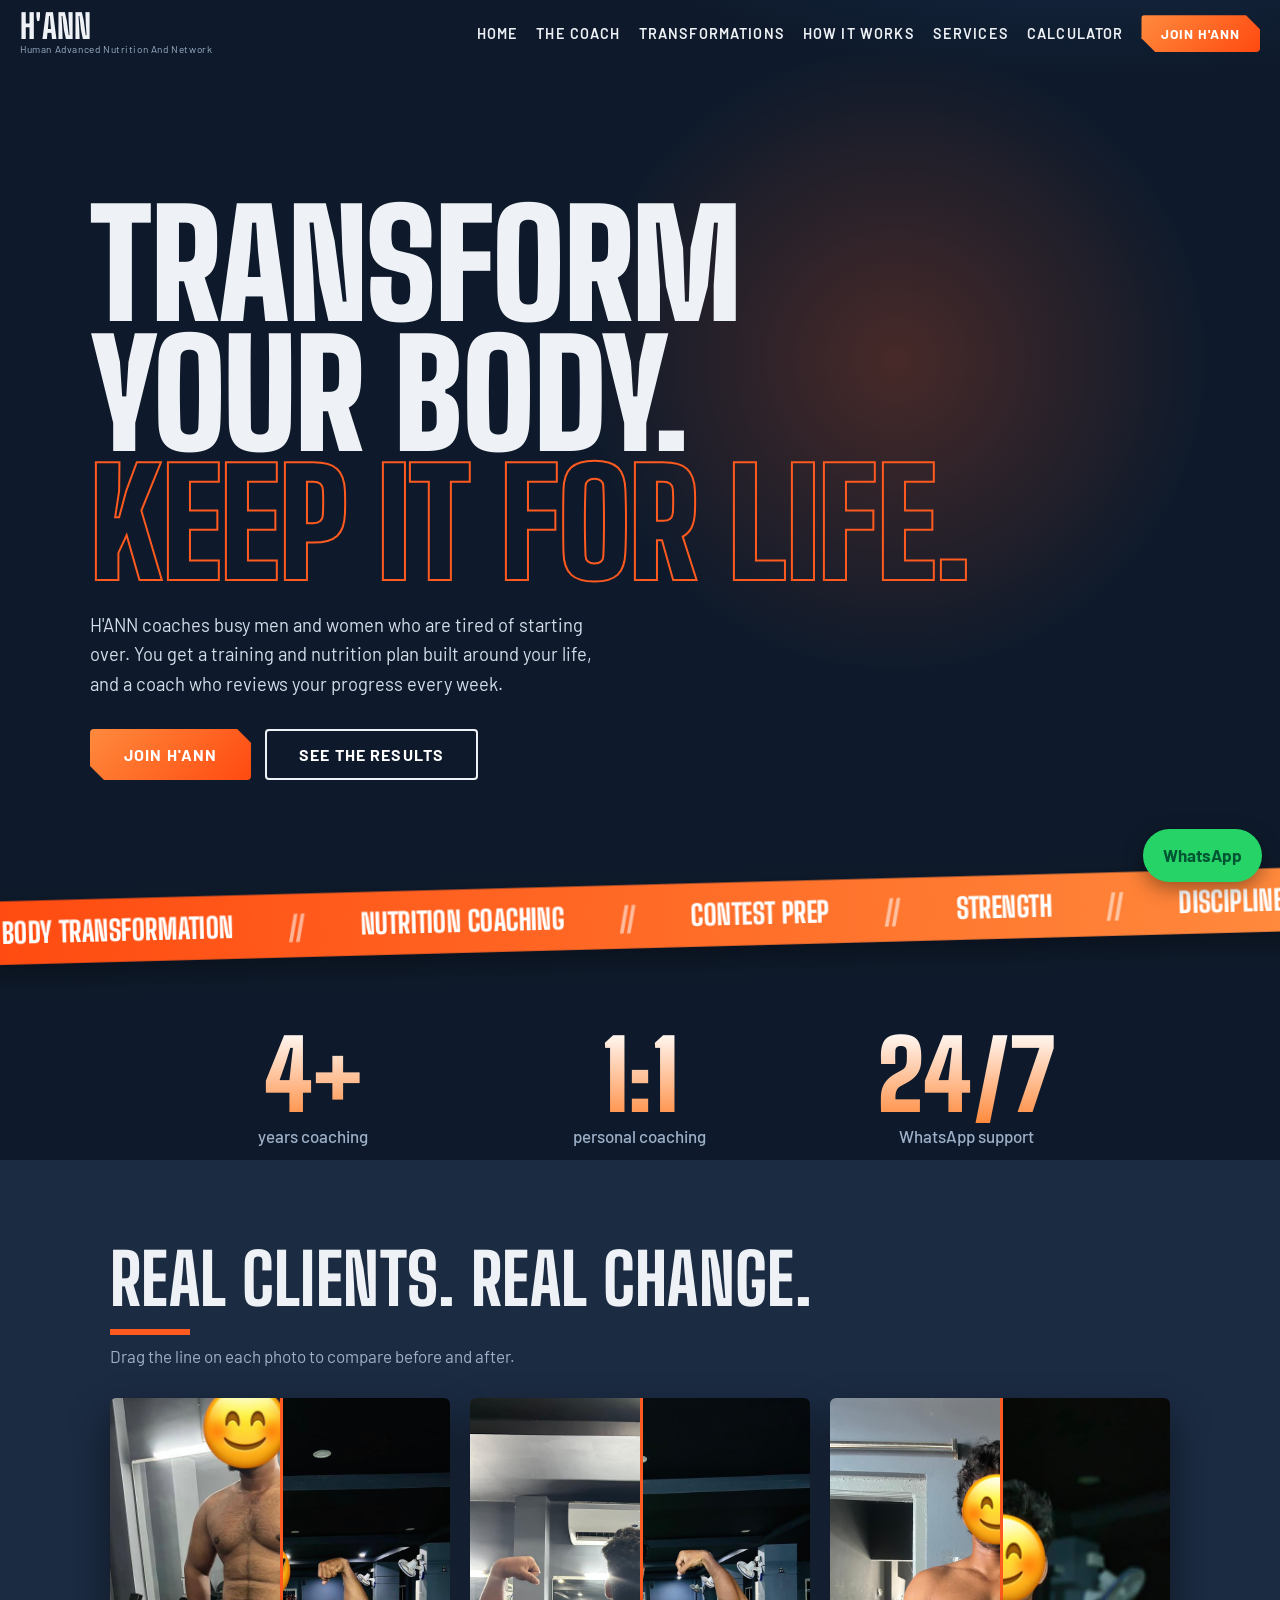
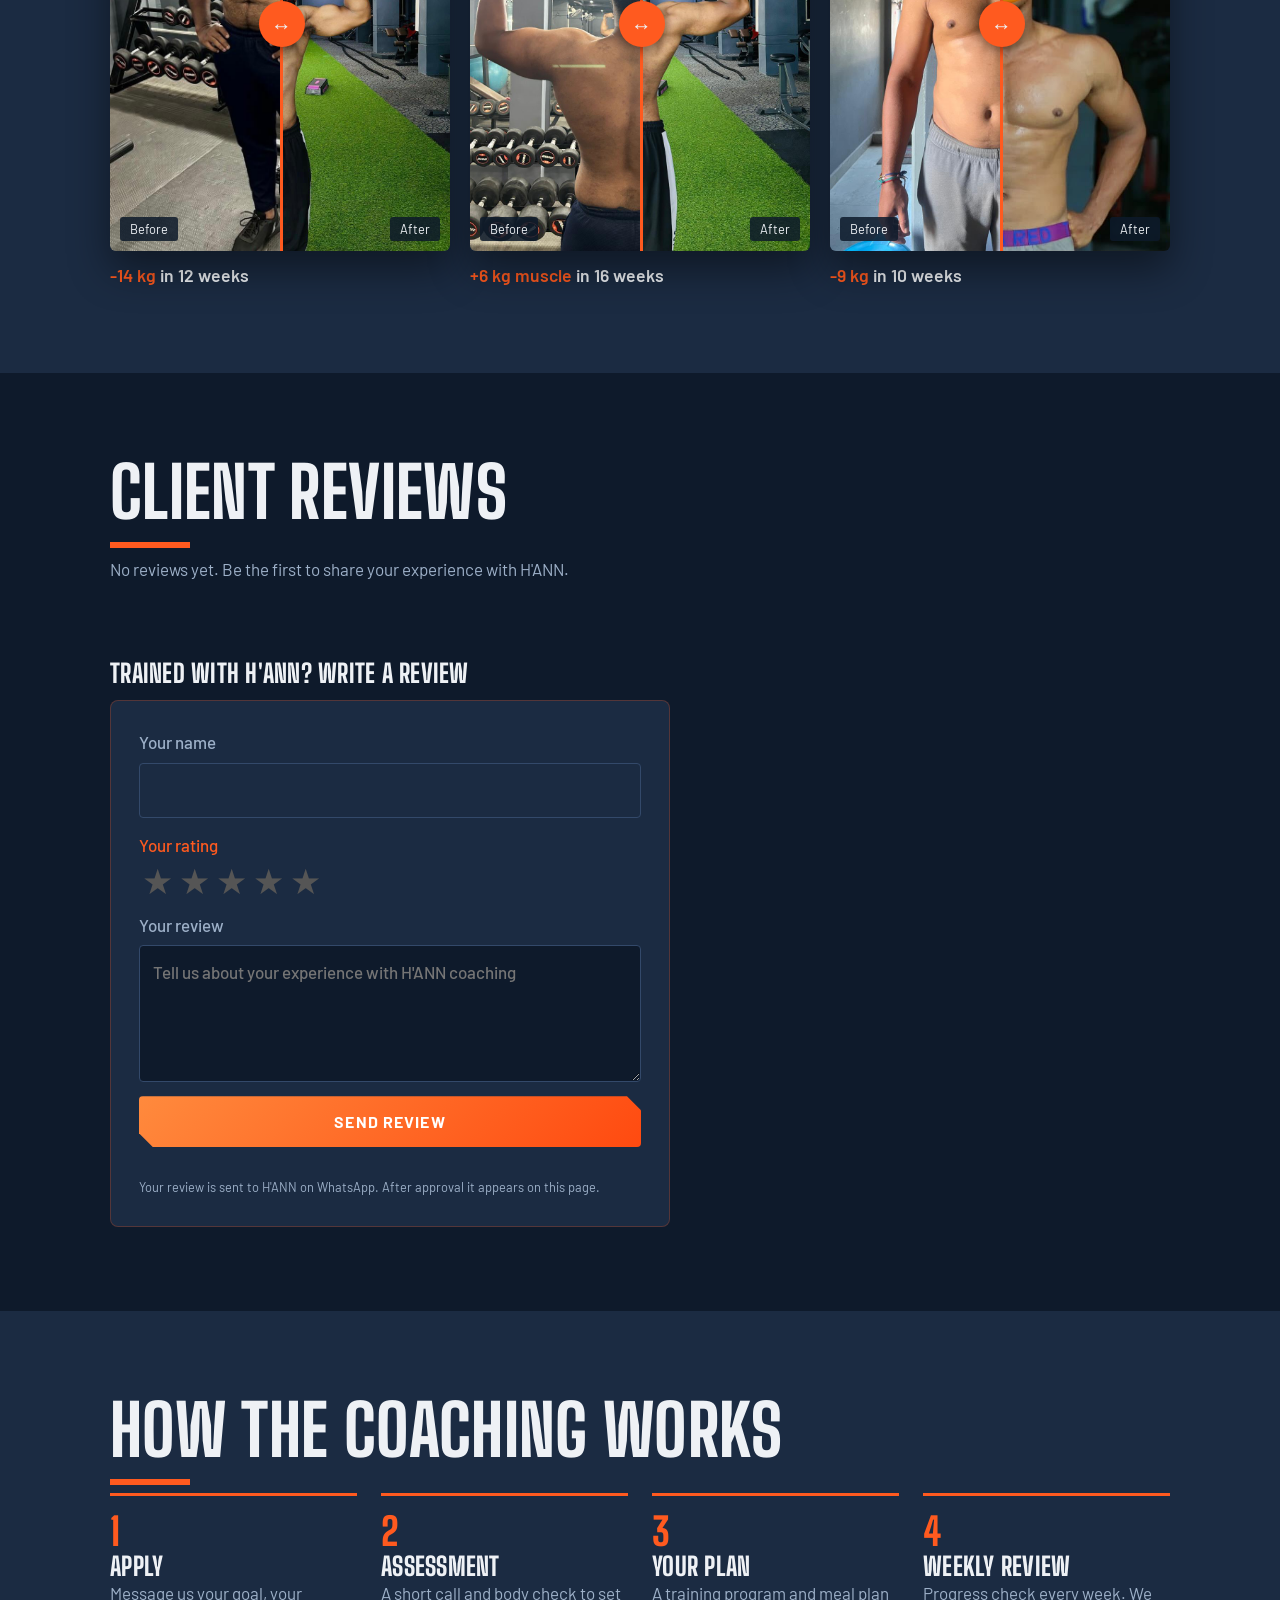
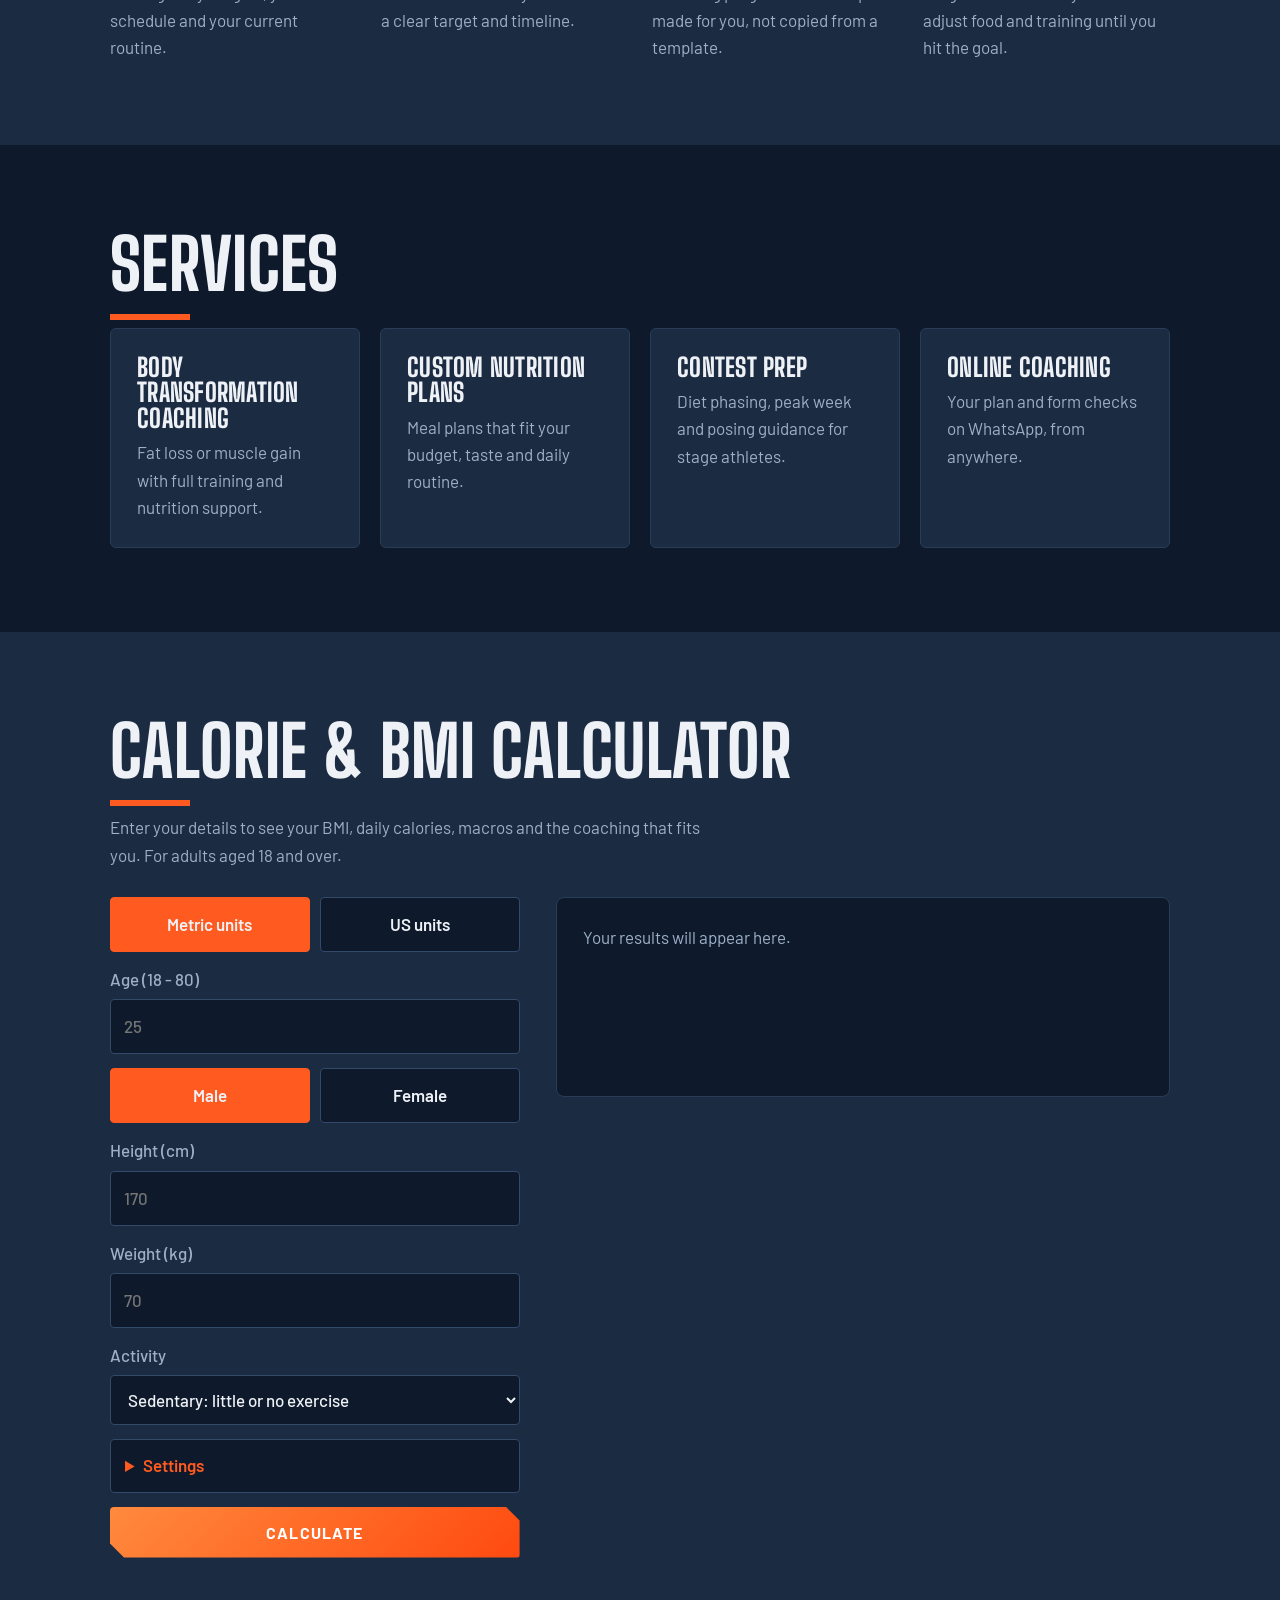
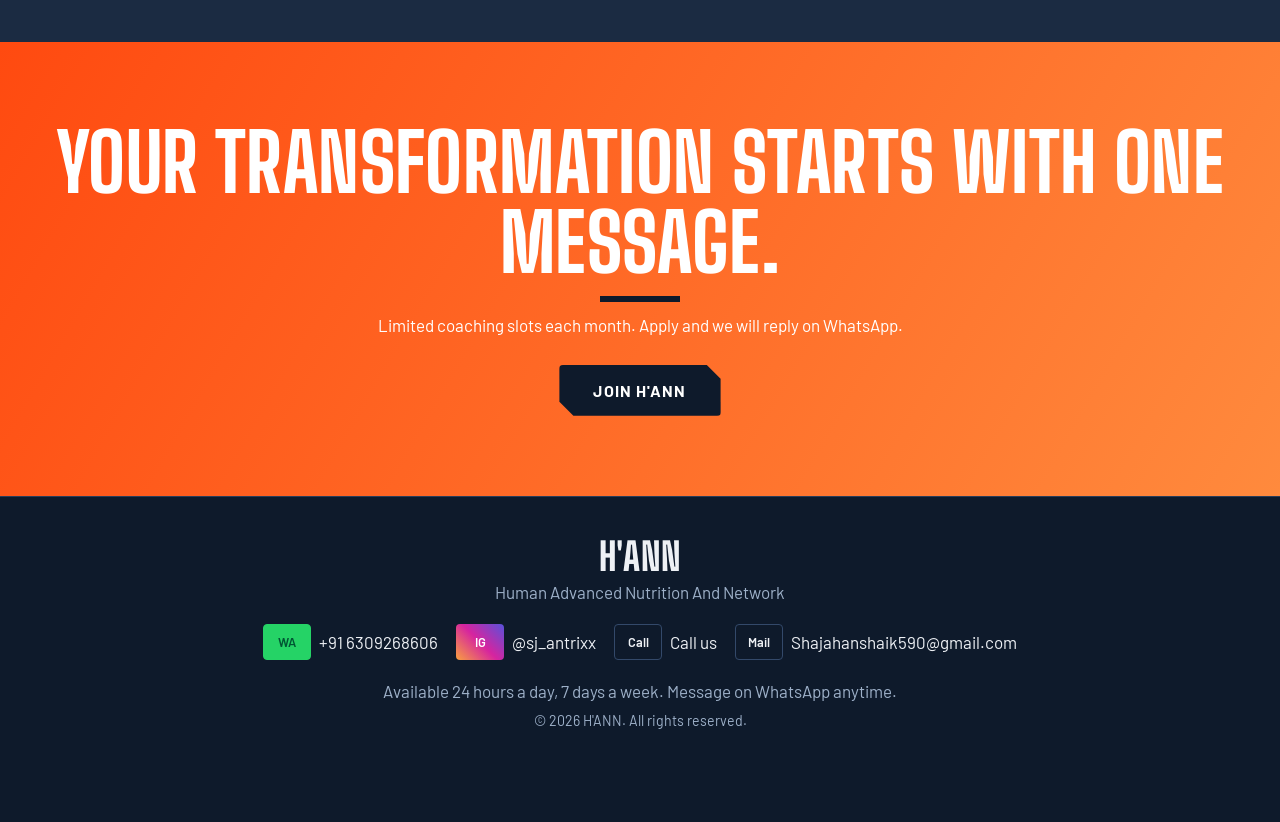
<file: index.html>
<!DOCTYPE html>
<html lang="en">

<head>
    <meta charset="UTF-8">
    <meta name="viewport" content="width=device-width, initial-scale=1">
    <title>H'ANN | Body Transformation Coaching</title>
    <meta name="description" content="H'ANN - Human Advanced Nutrition And Network. Body transformation coaching with training and nutrition built around you.">
    <link rel="preconnect" href="https://fonts.googleapis.com">
    <link rel="preconnect" href="https://fonts.gstatic.com" crossorigin>
    <link href="https://fonts.googleapis.com/css2?family=Barlow:wght@400;500;600&family=Big+Shoulders+Display:wght@700;800;900&display=swap" rel="stylesheet">
    <link rel="stylesheet" href="css/style.css">
    <script>
        document.documentElement.className = "js"
    </script>
</head>

<body>
    <div class="progress" id="prog"></div>
    <header class="nav" id="nav">
        <a class="logo" href="index.html" aria-label="H'ANN home"><span class="logo-main">H'ANN</span><span class="logo-sub">Human Advanced Nutrition And Network</span></a>
        <button class="burger" id="burger" aria-label="Open menu" aria-expanded="false"><span></span><span></span><span></span></button>
        <nav class="menu" id="menu"><a href="index.html">Home</a><a href="about.html">The Coach</a><a href="index.html#transformations">Transformations</a><a href="index.html#how">How it works</a><a href="index.html#services">Services</a><a href="index.html#calculator">Calculator</a>
            <a href="#" class="btn btn-sm" data-book>Join H'ANN</a>
        </nav>
    </header>

   
        <section class="hero" id="home">
    <div class="hero-in">
        <h1><span>Transform</span> <span>your body.</span><br><span class="out">Keep it</span> <span class="out">for life.</span></h1>
        <p>H'ANN coaches busy men and women who are tired of starting over. You get a training and nutrition plan built around your life, and a coach who reviews your progress every week.</p>
        <div class="hero-cta"><a href="#" class="btn" data-book>Join H'ANN</a><a class="btn btn-ghost" href="#transformations">See the results</a></div>
    </div>
</section>
         

    <div class="marquee">
        <div class="mq-track"><span>Body Transformation</span><span>Nutrition Coaching</span><span>Contest Prep</span><span>Strength</span><span>Discipline</span><span>H'ANN Network</span><span>Body Transformation</span><span>Nutrition Coaching</span><span>Contest Prep</span><span>Strength</span><span>Discipline</span><span>H'ANN Network</span></div>
    </div>
   <div class="statbar">
    <div><b data-count="4">0</b><span>years coaching</span></div>
    <div><b>1:1</b><span>personal coaching</span></div>
    <div><b>24/7</b><span>WhatsApp support</span></div>
</div>
    <section class="sec alt" id="transformations">
        <div class="wrap">
            <h2>Real clients. Real change.</h2>
            <p class="lead">Drag the line on each photo to compare before and after.</p>
            <div class="ba-grid">
                <div>
                    <div class="ba">
                        <div class="ph " data-name="images/ba1-after.jpg"><img src="images/ba1-after.jpg" alt="After" onerror="this.remove()"></div>
                        <div class="ph before" data-name="images/ba1-before.jpg"><img src="images/ba1-before.jpg" alt="Before" onerror="this.remove()"></div>
                        <div class="bar"></div><span class="tag l">Before</span><span class="tag r">After</span>
                        <input type="range" min="0" max="100" value="50" aria-label="Drag to compare before and after"></div>
                    <p class="res"><span>-14 kg</span> in 12 weeks</p>
                </div>
                <div>
                    <div class="ba">
                        <div class="ph " data-name="images/ba2-after.jpg"><img src="images/ba2-after.jpg" alt="After" onerror="this.remove()"></div>
                        <div class="ph before" data-name="images/ba2-before.jpg"><img src="images/ba2-before.jpg" alt="Before" onerror="this.remove()"></div>
                        <div class="bar"></div><span class="tag l">Before</span><span class="tag r">After</span>
                        <input type="range" min="0" max="100" value="50" aria-label="Drag to compare before and after"></div>
                    <p class="res"><span>+6 kg muscle</span> in 16 weeks</p>
                </div>
                <div>
                    <div class="ba">
                        <div class="ph " data-name="images/ba3-after.jpg"><img src="images/ba3-after.jpg" alt="After" onerror="this.remove()"></div>
                        <div class="ph before" data-name="images/ba3-before.jpg"><img src="images/ba3-before.jpg" alt="Before" onerror="this.remove()"></div>
                        <div class="bar"></div><span class="tag l">Before</span><span class="tag r">After</span>
                        <input type="range" min="0" max="100" value="50" aria-label="Drag to compare before and after"></div>
                    <p class="res"><span>-9 kg</span> in 10 weeks</p>
                </div>
            </div>
        </div>
    </section>

   <section class="sec" id="testimonials">
    <div class="wrap">
        <h2>Client reviews</h2>
        <p class="lead" id="revSummary"></p>
        <div class="quotes" id="revList"></div>
        <div class="revbox">
            <h3>Trained with H'ANN? Write a review</h3>
            <form id="revForm" class="revform">
                <label>Your name<input id="rvName" required maxlength="40" autocomplete="name"></label>
                <div>
                    <span class="rl">Your rating</span>
                    <div class="rate" role="radiogroup" aria-label="Rating">
                        <input type="radio" name="rate" id="r5" value="5" required><label for="r5"><span class="sr">5 stars</span>&#9733;</label>
                        <input type="radio" name="rate" id="r4" value="4"><label for="r4"><span class="sr">4 stars</span>&#9733;</label>
                        <input type="radio" name="rate" id="r3" value="3"><label for="r3"><span class="sr">3 stars</span>&#9733;</label>
                        <input type="radio" name="rate" id="r2" value="2"><label for="r2"><span class="sr">2 stars</span>&#9733;</label>
                        <input type="radio" name="rate" id="r1" value="1"><label for="r1"><span class="sr">1 star</span>&#9733;</label>
                    </div>
                </div>
                <label>Your review<textarea id="rvText" required minlength="20" maxlength="500" rows="4" placeholder="Tell us about your experience with H'ANN coaching"></textarea></label>
                <button class="btn" type="submit">Send review</button>
                <p class="note" id="rvNote">Your review is sent to H'ANN on WhatsApp. After approval it appears on this page.</p>
            </form>
        </div>
    </div>
</section>

    <section class="sec alt" id="how">
        <div class="wrap">
            <h2>How the coaching works</h2>
            <ol class="steps">
                <li>
                    <h3>Apply</h3>
                    <p>Message us your goal, your schedule and your current routine.</p>
                </li>
                <li>
                    <h3>Assessment</h3>
                    <p>A short call and body check to set a clear target and timeline.</p>
                </li>
                <li>
                    <h3>Your plan</h3>
                    <p>A training program and meal plan made for you, not copied from a template.</p>
                </li>
                <li>
                    <h3>Weekly review</h3>
                    <p>Progress check every week. We adjust food and training until you hit the goal.</p>
                </li>
            </ol>
        </div>
    </section>

    <section class="sec" id="services">
        <div class="wrap">
            <h2>Services</h2>
            <div class="svcs">
                <div class="svc">
                    <h3>Body Transformation Coaching</h3>
                    <p>Fat loss or muscle gain with full training and nutrition support.</p>
                </div>
                <div class="svc">
                    <h3>Custom Nutrition Plans</h3>
                    <p>Meal plans that fit your budget, taste and daily routine.</p>
                </div>
                <div class="svc">
                    <h3>Contest Prep</h3>
                    <p>Diet phasing, peak week and posing guidance for stage athletes.</p>
                </div>
                <div class="svc">
                    <h3>Online Coaching</h3>
                    <p>Your plan and form checks on WhatsApp, from anywhere.</p>
                </div>
            </div>
        </div>
    </section>

    <section class="sec alt" id="calculator">
        <div class="wrap">
            <h2>Calorie &amp; BMI Calculator</h2>
            <p class="lead">Enter your details to see your BMI, daily calories, macros and the coaching that fits you. For adults aged 18 and over.</p>
            <div class="calc">
               <form id="calcForm" class="calc-form">
    <div class="seg" role="radiogroup" aria-label="Units"><label><input type="radio" name="u" value="metric" checked><span>Metric units</span></label><label><input type="radio" name="u" value="us"><span>US units</span></label></div>
    <label>Age (18 - 80)<input id="cAge" type="number" min="18" max="80" step="1" placeholder="25"></label>
    <div class="seg" role="radiogroup" aria-label="Gender"><label><input type="radio" name="g" value="m" checked><span>Male</span></label><label><input type="radio" name="g" value="f"><span>Female</span></label></div>
    <div id="hMetric"><label>Height (cm)<input id="cH" type="number" min="90" max="260" step="any" placeholder="170"></label></div>
    <div id="hUS" class="row2" hidden><label>Height (feet)<input id="cFt" type="number" min="3" max="8" step="1" placeholder="5"></label><label>Inches<input id="cIn" type="number" min="0" max="11.99" step="any" placeholder="7"></label></div>
    <label><span id="wLbl">Weight (kg)</span><input id="cW" type="number" min="1" step="any" placeholder="70"></label>
    <label>Activity<select id="cAct">
<option value="1">Basal Metabolic Rate (BMR)</option>
<option value="1.2" selected>Sedentary: little or no exercise</option>
<option value="1.375">Light: exercise 1-3 times/week</option>
<option value="1.465">Moderate: exercise 4-5 times/week</option>
<option value="1.55">Active: daily exercise or intense exercise 3-4 times/week</option>
<option value="1.725">Very Active: intense exercise 6-7 times/week</option>
<option value="1.9">Extra Active: very intense exercise daily, or physical job</option></select></label>
    <details class="set"><summary>Settings</summary>
        <label>Results unit<select id="cUnit"><option value="cal" selected>Calories</option><option value="kj">Kilojoules</option></select></label>
        <label>BMR estimation formula<select id="cForm"><option value="mifflin" selected>Mifflin St Jeor</option><option value="katch">Katch-McArdle</option></select></label>
        <label id="bfRow" hidden>Body fat (%)<input id="cBF" type="number" min="3" max="70" step="any" placeholder="20"></label>
        <label>BMI standard<select id="cStd"><option value="intl" selected>International (WHO)</option><option value="asian">Asian / Indian cut-offs</option></select></label>
    </details>
    <button class="btn" type="submit">Calculate</button>
</form>
                <div class="calc-out" id="calcOut" aria-live="polite">
                    <p class="calc-empty">Your results will appear here.</p>
                </div>
            </div>
        </div>
    </section>

    <section class="cta">
        <h2>Your transformation starts with one message.</h2>
        <p>Limited coaching slots each month. Apply and we will reply on WhatsApp.</p><a href="#" class="btn" data-book>Join H'ANN</a></section>
    <footer>
        <b class="logo-main">H'ANN</b><span>Human Advanced Nutrition And Network</span>
        <div class="foot-links">
            <a data-wa="Hi, I want to apply for coaching at H'ANN."><span class="ic wa">WA</span> <span id="phoneShow"></span></a>
            <a data-ig><span class="ic ig">IG</span> <span id="igShow"></span></a>
            <a id="callLink"><span class="ic">Call</span> Call us</a>
            <a href="mailto:Shajahanshaik590@gmail.com"><span class="ic">Mail</span> Shajahanshaik590@gmail.com</a>
        </div>
         <span>Available 24 hours a day, 7 days a week. Message on WhatsApp anytime.</span>
        <small>&copy; <span id="yr"></span> H'ANN. All rights reserved.</small>
    </footer>
    <a class="float-wa" data-wa="Hi, I want to know about coaching at H'ANN." aria-label="Chat on WhatsApp">WhatsApp</a>
    <div class="modal" id="bookModal" hidden>
        <div class="modal-box"><button class="modal-x" data-close aria-label="Close">&times;</button>
            <h3>Join H'ANN</h3>
            <p>Choose where you want to message us.</p>
            <a class="btn btn-wa" data-wa="Hi, I want to apply for coaching at H'ANN.">Continue on WhatsApp</a>
            <a class="btn btn-ig" data-ig>Continue on Instagram</a></div>
    </div>
    <script src="js/config.js"></script>
    <script src="js/script.js"></script>
    <script src="js/reviews.js"></script>
</body>

</html>
</file>
<file: css/style.css>
:root{
  --ink:#0E1A2B; --steel:#1B2B42; --chalk:#EEF1F5; --flame:#FF5A1F; --mute:#9DB0C8;
  --head:'Big Shoulders Display','Impact','Arial Narrow',sans-serif;
  --body:'Barlow','Segoe UI',Arial,sans-serif;
}
*{box-sizing:border-box;margin:0;padding:0}
html{scroll-behavior:smooth;scroll-padding-top:72px}
body{font-family:var(--body);background:var(--ink);color:var(--chalk);line-height:1.6;font-size:17px}
img{display:block;max-width:100%}
a{color:inherit;text-decoration:none;cursor:pointer}
:focus-visible{outline:3px solid var(--flame);outline-offset:3px}
h1,h2,h3,.logo-main{font-family:var(--head);font-weight:800;line-height:1;letter-spacing:.01em}
h1{font-size:clamp(3rem,9vw,6.5rem);font-weight:900}
h2{font-size:clamp(2.2rem,5vw,3.6rem);margin-bottom:.5rem}
h3{font-size:1.6rem}
.wrap{max-width:1100px;margin:auto;padding:0 20px}
.sec{padding:84px 0}
.alt{background:var(--steel)}
.lead{color:var(--mute);margin-bottom:28px;max-width:60ch}

/* placeholder image boxes */
.ph{position:relative;overflow:hidden;background:linear-gradient(135deg,#243a57,#15263c);border-radius:6px}
.ph::after{content:"Add " attr(data-name);position:absolute;inset:0;display:grid;place-items:center;text-align:center;padding:10px;color:var(--mute);font-size:.85rem}
.ph img{position:absolute;inset:0;width:100%;height:100%;object-fit:cover;z-index:1;transition:transform .5s}

/* nav */
.nav{position:fixed;top:0;left:0;right:0;z-index:50;display:flex;align-items:center;justify-content:space-between;padding:10px 20px;transition:background .3s}
.nav.solid{background:rgba(14,26,43,.96);box-shadow:0 2px 14px rgba(0,0,0,.4)}
.logo{display:flex;flex-direction:column}
.logo-main{font-size:2.1rem;color:var(--chalk)}
.logo-sub{font-size:.62rem;letter-spacing:.06em;color:var(--mute);margin-top:-2px}
.menu{display:flex;gap:22px;align-items:center;font-weight:500}
.menu a:not(.btn):hover{color:var(--flame)}
.burger{display:none;background:none;border:0;width:40px;height:40px;cursor:pointer}
.burger span{display:block;height:3px;background:var(--chalk);margin:6px 8px;transition:.3s}

/* buttons */
.btn{display:inline-block;background:var(--flame);color:#fff;border:0;padding:14px 28px;font:600 1rem var(--body);border-radius:4px;cursor:pointer;transition:transform .15s,background .2s}
.btn:hover{background:#ff7442;transform:translateY(-2px)}
.btn-sm{padding:8px 18px}
.btn-ghost{background:transparent;border:2px solid var(--chalk)}
.btn-ghost:hover{background:var(--chalk);color:var(--ink)}

/* hero */
.hero{position:relative;min-height:100vh;display:flex;flex-direction:column;justify-content:center;padding:120px 20px 40px}
.hero-bg{position:absolute;inset:0;border-radius:0}
.hero-bg::before{content:"";position:absolute;inset:0;z-index:2;background:linear-gradient(90deg,rgba(14,26,43,.94) 25%,rgba(14,26,43,.35))}
.hero-in{position:relative;z-index:3;max-width:1100px;margin:auto;width:100%}
.hero-in p{max-width:52ch;margin:22px 0 30px;font-size:1.15rem;color:#d5deea}
.hero-in h1{animation:rise .9s ease both}
@keyframes rise{from{opacity:0;transform:translateY(30px)}to{opacity:1;transform:none}}
.hero-cta{display:flex;gap:14px;flex-wrap:wrap}
.stats{position:relative;z-index:3;list-style:none;display:flex;gap:40px;flex-wrap:wrap;max-width:1100px;margin:60px auto 0;width:100%}
.stats b{font:900 3rem var(--head);color:var(--flame);display:block;line-height:1}
.stats span{color:var(--mute);font-size:.9rem}

/* about */
.about{display:grid;grid-template-columns:1fr 1.1fr;gap:50px;align-items:center}
.about-imgs{position:relative;padding-bottom:60px}
.about-imgs .tall{aspect-ratio:4/5}
.about-imgs .small{position:absolute;right:-20px;bottom:0;width:52%;aspect-ratio:1;border:6px solid var(--ink)}
.tname{color:var(--flame);margin-bottom:14px}
.about p{margin-bottom:14px;color:#d5deea}
.ticks{list-style:none;margin-top:18px}
.ticks li{padding:7px 0 7px 30px;position:relative;border-top:1px solid #2a3d58}
.ticks li::before{content:"";position:absolute;left:4px;top:15px;width:12px;height:12px;background:var(--flame);transform:rotate(45deg)}

/* programs */
.cards{display:grid;grid-template-columns:repeat(auto-fit,minmax(230px,1fr));gap:20px}
.card{background:var(--ink);border:1px solid #2a3d58;border-radius:6px;padding:0 0 18px;text-align:left;color:inherit;font:inherit;cursor:pointer;overflow:hidden;transition:transform .2s,border-color .2s}
.card:hover{border-color:var(--flame);transform:translateY(-4px)}
.card .ph{aspect-ratio:4/3;border-radius:0}
.card h3{padding:16px 18px 0}
.card .more{max-height:0;overflow:hidden;padding:0 18px;color:var(--mute);font-size:.95rem;transition:max-height .35s,padding .35s}
.card[aria-expanded=true] .more{max-height:200px;padding:10px 18px 0}
.card[aria-expanded=true]{border-color:var(--flame)}
.card:hover .ph img{transform:scale(1.06)}

/* timings */
.timings{display:grid;grid-template-columns:1.2fr 1fr;gap:50px;align-items:center}
.timings .tall{aspect-ratio:4/5}
table{width:100%;border-collapse:collapse}
th,td{text-align:left;padding:12px 10px;border-bottom:1px solid #2a3d58}
th{color:var(--mute);font-weight:500;font-size:.9rem}
tr.today td{background:var(--flame);color:#fff;font-weight:600}
#openNow{color:var(--chalk)}

/* gallery */
.grid{display:grid;grid-template-columns:repeat(4,1fr);grid-auto-rows:170px;gap:12px}
.grid .ph{cursor:zoom-in}
.grid .ph:hover img{transform:scale(1.08)}
.g1{grid-column:span 2;grid-row:span 2}
.g4{grid-row:span 2}
.g6{grid-column:span 2}

/* bmi */
.bmi{display:grid;grid-template-columns:1fr 1fr;gap:50px;align-items:center}
.bmi-box,form{display:grid;gap:14px}
label{display:grid;gap:6px;font-weight:500;color:var(--mute)}
input,select{padding:13px;background:var(--steel);border:1px solid #33496a;border-radius:4px;color:var(--chalk);font:inherit}
.alt input,.alt select{background:var(--ink)}
#bmiOut{font-size:1.15rem;min-height:1.6em}
#bmiOut b{color:var(--flame);font:800 2.4rem var(--head)}

/* contact */
.contact{display:grid;grid-template-columns:1fr 1fr;gap:50px}
.links{list-style:none;display:grid;gap:14px}
.links li{display:flex;align-items:center;gap:12px}
.links a:hover{color:var(--flame)}
.ic{display:inline-grid;place-items:center;min-width:48px;height:36px;padding:0 8px;background:var(--ink);border:1px solid #33496a;border-radius:4px;font-size:.8rem;font-weight:600}
.ic.wa{background:#25D366;color:#053;border-color:#25D366}
.ic.ig{background:linear-gradient(45deg,#f9a03f,#d6249f,#5851db);color:#fff;border:0}

footer{padding:40px 20px 90px;text-align:center;display:grid;gap:4px;color:var(--mute)}
footer .logo-main{font-size:2.4rem;color:var(--chalk)}

.float-wa{position:fixed;right:18px;bottom:18px;z-index:60;background:#25D366;color:#053;font-weight:700;padding:13px 20px;border-radius:40px;box-shadow:0 6px 20px rgba(0,0,0,.4);transition:transform .2s}
.float-wa:hover{transform:scale(1.06)}

.lightbox{position:fixed;inset:0;z-index:100;background:rgba(0,0,0,.92);display:grid;place-items:center;padding:20px}
.lightbox[hidden]{display:none}
.lightbox img{max-height:90vh;border-radius:6px}
.lightbox button{position:absolute;top:14px;right:22px;background:none;border:0;color:#fff;font-size:2.6rem;cursor:pointer}

/* mobile */
@media(max-width:820px){
  .burger{display:block}
  .menu{position:fixed;top:0;right:-100%;width:70%;height:100vh;background:var(--steel);flex-direction:column;justify-content:center;font-size:1.3rem;transition:right .3s}
  .menu.open{right:0}
  .about,.timings,.bmi,.contact{grid-template-columns:1fr}
  .about-imgs .small{right:0}
  .grid{grid-template-columns:repeat(2,1fr);grid-auto-rows:150px}
  .g1{grid-column:span 2}
  .sec{padding:60px 0}
}
@media(prefers-reduced-motion:reduce){*{animation:none!important;transition:none!important;scroll-behavior:auto!important}}

/* ===== v2: brand / transformation layout ===== */
.hero-bg video{position:absolute;inset:0;width:100%;height:100%;object-fit:cover;z-index:1}
.ba-grid,.quotes,.svcs,.pgrid{display:grid;grid-template-columns:repeat(auto-fit,minmax(250px,1fr));gap:20px}
.ba{position:relative;aspect-ratio:3/4;overflow:hidden;border-radius:6px;background:var(--ink)}
.ba .ph{position:absolute;inset:0;border-radius:0}
.ba .before{clip-path:inset(0 50% 0 0);z-index:2}
.ba .bar{position:absolute;top:0;bottom:0;left:50%;width:3px;background:var(--flame);z-index:3;pointer-events:none}
.ba .tag{position:absolute;bottom:10px;z-index:3;background:rgba(14,26,43,.85);padding:2px 10px;font-size:.8rem;border-radius:3px;pointer-events:none}
.tag.l{left:10px}.tag.r{right:10px}
.ba input{position:absolute;inset:0;width:100%;height:100%;opacity:0;cursor:ew-resize;z-index:4}
.res{margin-top:10px;font-weight:600}.res span{color:var(--flame)}
blockquote{background:var(--steel);padding:24px;border-left:4px solid var(--flame);font-size:1.05rem}
cite{display:block;margin-top:12px;color:var(--mute);font-style:normal;font-size:.9rem}
.steps{list-style:none;counter-reset:s;display:grid;grid-template-columns:repeat(auto-fit,minmax(220px,1fr));gap:24px}
.steps.one{grid-template-columns:1fr}
.steps li{counter-increment:s;border-top:3px solid var(--flame);padding-top:12px}
.steps li::before{content:counter(s);font:800 2.4rem var(--head);color:var(--flame)}
.steps p{color:var(--mute)}
.svc{background:var(--steel);border:1px solid #2a3d58;border-radius:6px;padding:26px;transition:border-color .2s}
.svc:hover{border-color:var(--flame)}
.svc h3{margin-bottom:8px}.svc p{color:var(--mute)}
.cta{text-align:center;background:var(--flame);color:#fff;padding:80px 20px}
.cta p{margin:10px 0 26px}
.cta .btn{background:var(--ink)}.cta .btn:hover{background:var(--steel)}
.foot-links{display:flex;gap:18px;flex-wrap:wrap;justify-content:center;margin:14px 0}
.foot-links a{display:flex;align-items:center;gap:8px;color:var(--chalk)}
.foot-links a:hover{color:var(--flame)}
.phead{padding-top:130px}
.h1s{font-size:clamp(2.6rem,6vw,4.4rem);margin-bottom:14px}
.h2s{margin-top:28px;font-size:2rem}
.phead p{margin-bottom:16px;color:#d5deea}
.two{display:grid;grid-template-columns:1fr 1fr;gap:50px;align-items:start}
.two .tall{aspect-ratio:4/5}
.two p{margin-bottom:12px;color:#d5deea}
.pgrid .ph{aspect-ratio:3/4}
@media(max-width:820px){.two{grid-template-columns:1fr}}

/* ===== v3: premium gym look ===== */
body{background:radial-gradient(1100px 600px at 85% -5%,#1f3a63 0%,transparent 60%),var(--ink)}
h1,h2,h3{text-transform:uppercase}
h2{font-size:clamp(2.4rem,6vw,4.4rem);letter-spacing:.005em}
h2::after{content:"";display:block;width:80px;height:6px;background:var(--flame);margin-top:14px}
.progress{position:fixed;top:0;left:0;height:4px;width:0;background:linear-gradient(90deg,var(--flame),#ffb347);z-index:120}
.nav.solid{backdrop-filter:blur(12px);background:rgba(14,26,43,.85)}
.menu a:not(.btn){text-transform:uppercase;font-weight:600;font-size:.9rem;letter-spacing:.08em}

/* buttons */
.btn{text-transform:uppercase;letter-spacing:.07em;font-weight:700;padding:16px 34px;border:0;
  background:linear-gradient(135deg,#ff8a3d,#ff4a10);
  clip-path:polygon(0 0,calc(100% - 14px) 0,100% 14px,100% 100%,14px 100%,0 calc(100% - 14px));
  transition:filter .2s,box-shadow .2s}
.btn:hover{filter:brightness(1.12);transform:none}
.btn-sm{padding:10px 20px;font-size:.85rem}
.btn-ghost{background:transparent;box-shadow:inset 0 0 0 2px var(--chalk);clip-path:none;border-radius:4px}
.btn-ghost:hover{background:var(--chalk);color:var(--ink);filter:none}
.btn-wa{background:#25D366;color:#053}
.btn-ig{background:linear-gradient(45deg,#f9a03f,#d6249f,#5851db)}

/* hero */
.hero h1{font-size:clamp(3.4rem,11.5vw,9.5rem);line-height:.88;letter-spacing:-.01em;animation:none}
.hero h1 span{display:inline-block;opacity:0;transform:translateY(70%) skewY(7deg);animation:lnIn .9s cubic-bezier(.2,.8,.2,1) forwards}
.hero h1 span:nth-of-type(2){animation-delay:.12s}.hero h1 span:nth-of-type(3){animation-delay:.24s}.hero h1 span:nth-of-type(4){animation-delay:.36s}
@keyframes lnIn{to{opacity:1;transform:none}}
.hero h1 .out{color:transparent;-webkit-text-stroke:2px var(--flame)}
.hero-bg img{transition:none;top:-10%;height:120%;transform:scale(1.08)}
.hero-glow{position:absolute;inset:0;z-index:2;pointer-events:none;background:radial-gradient(480px circle at var(--mx,70%) var(--my,40%),rgba(255,90,31,.24),transparent 65%)}

/* ticker + stats */
.marquee{overflow:hidden;background:linear-gradient(90deg,#ff4a10,#ff8a3d);color:#fff;padding:14px 0;transform:rotate(-1.5deg) scale(1.04);margin:-14px 0 0;position:relative;z-index:4;box-shadow:0 10px 30px rgba(0,0,0,.4)}
.mq-track{display:flex;width:max-content;animation:mq 30s linear infinite}
.marquee:hover .mq-track{animation-play-state:paused}
.mq-track span{font:800 1.7rem var(--head);text-transform:uppercase;white-space:nowrap;padding:0 26px}
.mq-track span::after{content:"//";margin-left:52px;opacity:.55}
@keyframes mq{to{transform:translateX(-50%)}}
.statbar{display:grid;grid-template-columns:repeat(auto-fit,minmax(150px,1fr));gap:20px;max-width:1000px;margin:auto;padding:80px 20px 10px;text-align:center}
.statbar b{display:block;font:900 clamp(3.4rem,8vw,6rem) var(--head);line-height:1;background:linear-gradient(180deg,#fff,#ff8a3d);-webkit-background-clip:text;background-clip:text;color:transparent}
.statbar span{color:var(--mute);font-weight:500}

/* before/after */
.ba{box-shadow:0 18px 40px rgba(0,0,0,.45);transition:transform .3s}
.ba:hover{transform:translateY(-6px)}
.ba .bar::after{content:"\2194";position:absolute;top:50%;left:50%;transform:translate(-50%,-50%);width:46px;height:46px;border-radius:50%;background:var(--flame);display:grid;place-items:center;font-size:1.3rem;box-shadow:0 4px 14px rgba(0,0,0,.5)}
.res{font-size:1.1rem}

/* cards, quotes, photos */
.svc{position:relative;overflow:hidden;transition:transform .25s,border-color .25s}
.svc::before{content:"";position:absolute;inset:0;opacity:0;transition:opacity .3s;background:radial-gradient(260px circle at var(--x,50%) var(--y,50%),rgba(255,90,31,.25),transparent 70%)}
.svc:hover{transform:translateY(-6px)}.svc:hover::before{opacity:1}
.svc>*{position:relative}
blockquote::before{content:"\201C";display:block;font:900 4.5rem var(--head);color:var(--flame);line-height:.7;margin-bottom:8px}
.pgrid .ph::before{content:"";position:absolute;inset:0;z-index:2;background:linear-gradient(transparent 55%,rgba(14,26,43,.7));pointer-events:none}
.pgrid .ph:hover img,.about-imgs .ph:hover img{transform:scale(1.07)}
.steps li{transition:border-color .3s}.steps li:hover{border-color:#fff}

/* bottom CTA + footer */
.cta{background:linear-gradient(120deg,#ff4a10,#ff8a3d)}
.cta h2{font-size:clamp(2.6rem,7vw,5rem)}
.cta h2::after{margin:14px auto 0;background:var(--ink)}
footer{border-top:1px solid #2a3d58}

/* scroll reveal (added by JS) */
.js .rv{opacity:0;transform:translateY(36px);transition:opacity .7s ease,transform .7s ease}
.js .rv.in{opacity:1;transform:none}

/* pop-up chooser */
[hidden]{display:none!important}
.modal{position:fixed;inset:0;z-index:130;background:rgba(0,0,0,.82);display:grid;place-items:center;padding:20px}
.modal-box{position:relative;background:var(--steel);padding:36px 28px;border-radius:8px;max-width:380px;width:100%;display:grid;gap:14px;text-align:center;border-top:5px solid var(--flame)}
.modal-box p{color:var(--mute)}
.modal-x{position:absolute;top:8px;right:14px;background:none;border:0;color:var(--chalk);font-size:2rem;cursor:pointer}

/* ===== v4: calorie + BMI calculator ===== */
.menu{gap:18px}
.calc{display:grid;grid-template-columns:minmax(260px,1fr) 1.5fr;gap:36px;align-items:start}
.calc-form{display:grid;gap:14px}
.seg{display:grid;grid-template-columns:1fr 1fr;gap:10px}
.seg label{position:relative;display:block}
.seg input{position:absolute;inset:0;width:100%;height:100%;margin:0;padding:0;opacity:0;cursor:pointer}
.seg span{display:block;text-align:center;padding:13px;border:1px solid #33496a;border-radius:4px;background:var(--ink);color:var(--chalk);font-weight:600}
.seg input:checked+span{background:var(--flame);border-color:var(--flame)}
.seg input:focus-visible+span{outline:3px solid var(--flame);outline-offset:3px}
.calc-out{background:var(--ink);border:1px solid #2a3d58;border-radius:8px;padding:26px;min-height:200px}
.calc-empty{color:var(--mute)}
.bmi-top{display:flex;gap:26px;align-items:center;flex-wrap:wrap}
.big{display:block;font:900 4.6rem var(--head);line-height:1;color:var(--flame)}
.cat{font-weight:600}
.scale{position:relative;flex:1;min-width:200px;height:12px;border-radius:6px;background:linear-gradient(90deg,#4aa3ff 0 14%,#3ecf8e 14% 40%,#ffb347 40% 60%,#ff4a10 60%)}
.scale i{position:absolute;top:-6px;left:0;width:4px;height:24px;background:#fff;border-radius:2px;transform:translateX(-50%);transition:left .9s cubic-bezier(.2,.8,.2,1)}
.rest{color:var(--mute);margin-top:14px;font-size:.95rem}
.kcals{display:grid;grid-template-columns:repeat(3,1fr);gap:12px;margin:20px 0}
.kc{background:var(--steel);padding:14px;border-radius:6px;border:2px solid transparent}
.kc.rec{border-color:var(--flame)}
.kc span{display:block;color:var(--mute);font-size:.85rem}
.kc.rec span::after{content:" - your goal";color:var(--flame)}
.kc b{display:block;font:800 2rem var(--head);line-height:1.1}
.kc small{color:var(--mute);font-size:.78rem}
.calc-out h3{font-size:1.3rem;margin-bottom:8px}
.macro{display:grid;grid-template-columns:90px 1fr 80px;gap:10px;align-items:center;margin:8px 0}
.mbar{background:var(--steel);border-radius:5px;height:10px;overflow:hidden}
.mbar i{display:block;height:100%;width:0;background:var(--flame);transition:width .9s cubic-bezier(.2,.8,.2,1)}
.macro b{text-align:right}
.recbox{margin-top:22px;padding:20px;background:linear-gradient(120deg,rgba(255,90,31,.18),rgba(255,138,61,.06));border-left:5px solid var(--flame);border-radius:6px}
.recbox h3{font-size:1.7rem}
.recbox p{color:#d5deea;margin:6px 0 16px}
.note{font-size:.8rem;color:var(--mute);margin-top:16px}
@media(max-width:900px){.calc{grid-template-columns:1fr}}
@media(max-width:560px){.kcals{grid-template-columns:1fr}}

/* ===== reviews ===== */
#revList{grid-template-columns:repeat(auto-fill,minmax(280px,1fr));margin-bottom:50px}
.stars{color:var(--flame);letter-spacing:.15em;font-size:1.2rem;margin-bottom:6px}
.revbox h3{margin-bottom:14px}
.revform{max-width:560px;background:var(--steel);padding:28px;border:1px solid rgba(255,90,31,.25);border-radius:8px}
textarea{padding:13px;background:var(--ink);border:1px solid #33496a;border-radius:4px;color:var(--chalk);font:inherit;resize:vertical}
.rl{display:block;color:var(--flame);font-weight:500;margin-bottom:4px}
.rate{display:flex;flex-direction:row-reverse;justify-content:flex-end}
.rate input{position:absolute;opacity:0;width:1px;height:1px;padding:0;border:0}
.rate label{display:inline-block;font-size:2.2rem;line-height:1;color:#555;cursor:pointer;padding:0 3px;transition:color .15s,transform .15s}
.rate label:hover{transform:scale(1.15)}
.rate label:hover,.rate label:hover~label,.rate input:checked~label{color:var(--flame)}
.rate input:focus-visible+label{outline:3px solid var(--flame);outline-offset:2px}
.sr{position:absolute;width:1px;height:1px;overflow:hidden;clip:rect(0 0 0 0)}

/* ===== calculator v5 (units, settings, activity table) ===== */
.row2{display:grid;grid-template-columns:1fr 1fr;gap:12px}
.set{border:1px solid #33496a;border-radius:4px;padding:12px 14px;background:var(--ink)}
.set summary{cursor:pointer;color:var(--flame);font-weight:600}
.set[open] summary{margin-bottom:12px}
.set label{margin-bottom:12px}
.set input,.set select{background:var(--steel)}
.lv{margin:18px 0}
.lv tr.on td{background:var(--flame);color:var(--ink);font-weight:600}
.calc-err{color:#ff8a80}

/* BMI scale labels */
.scale{margin-bottom:24px}
.tk{position:absolute;top:17px;transform:translateX(-50%);font-size:.7rem;color:var(--mute)}

/* ===== layout fixes: calculator overlap + sideways scroll ===== */
html{overflow-x:hidden}
body{overflow-x:clip}
.calc{grid-template-columns:minmax(0,1fr) minmax(0,1.5fr)}
.calc>*{min-width:0}
.calc-form label{min-width:0}
.calc-form input,.calc-form select{width:100%;min-width:0}
.calc-out{overflow-x:auto}
@media(max-width:900px){.calc{grid-template-columns:minmax(0,1fr)}}
</file>
